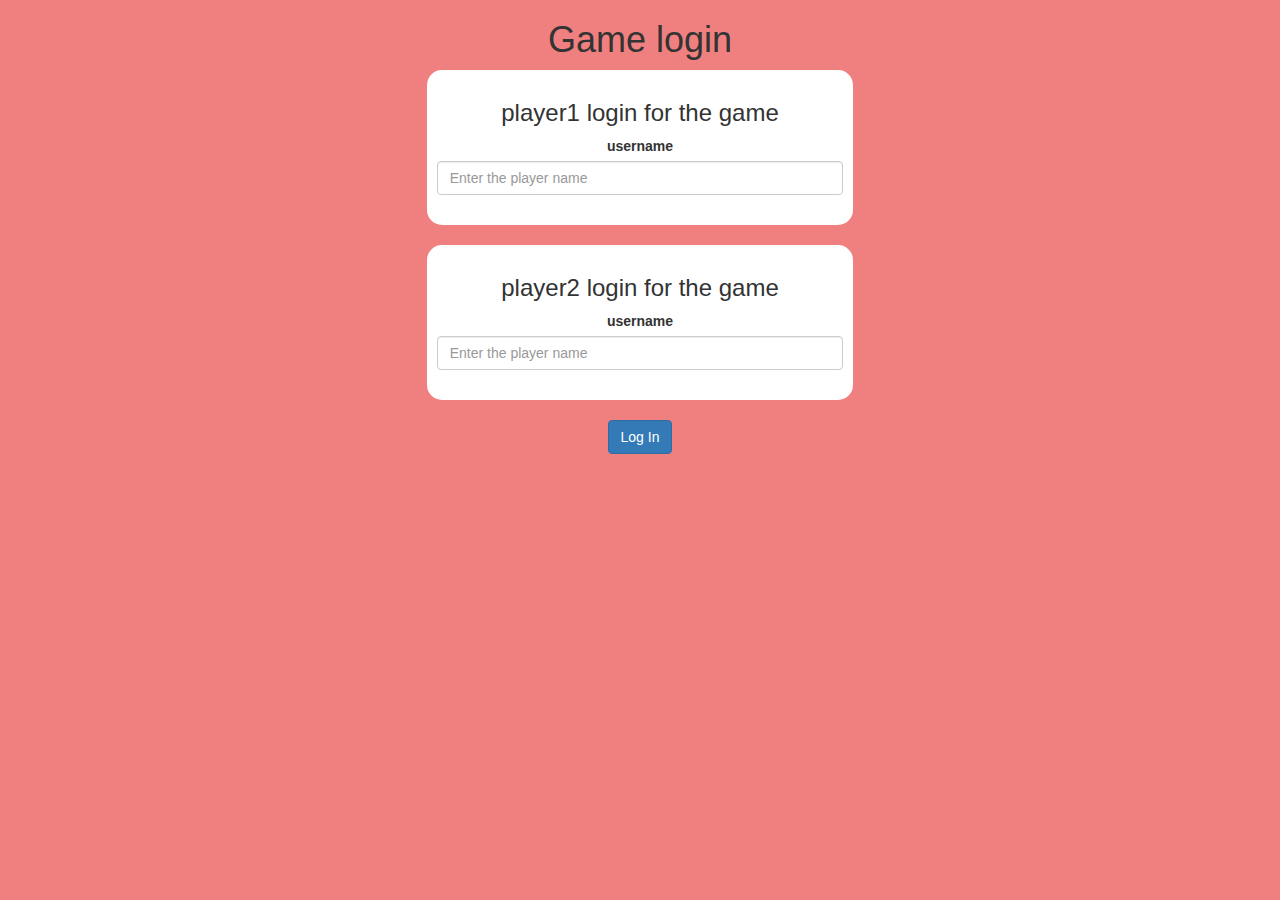
<file: index.html>
<!DOCTYPE html>
<html>
<head>
	<title>Guess The Word</title>

<meta name="viewport" content="width=device-width, initial-scale=1">
<link rel="stylesheet" href="https://maxcdn.bootstrapcdn.com/bootstrap/3.4.0/css/bootstrap.min.css">
<script src="https://ajax.googleapis.com/ajax/libs/jquery/3.4.1/jquery.min.js"></script>
<script src="https://maxcdn.bootstrapcdn.com/bootstrap/3.4.0/js/bootstrap.min.js"></script>

<link rel="stylesheet" type="text/css" href="game.css">

<script src="game_login.js"></script>
</head>
<body>
	<center>
<h1>Game login</h1>
<div class="col-lg-4  col-md-4 col-sm-8 col-xs-11 login_div1">
	<h3>player1 login for the game</h3>
	<label>username</label>
	<input type="text" id="player1_name_input" class="form-control" placeholder="Enter the player name">
	<br>
</div>
<br>
<div class="col-lg-4  col-md-4 col-sm-8 col-xs-11 login_div2">
	<h3>player2 login for the game</h3>
	<label>username</label>
	<input type="text" id="player2_name_input" class="form-control" placeholder="Enter the player name">
	<br>
</div>
<br>
<button onclick="adduser()" class="btn btn-primary">Log In</button>
</center>
</body>
</html>
</file>
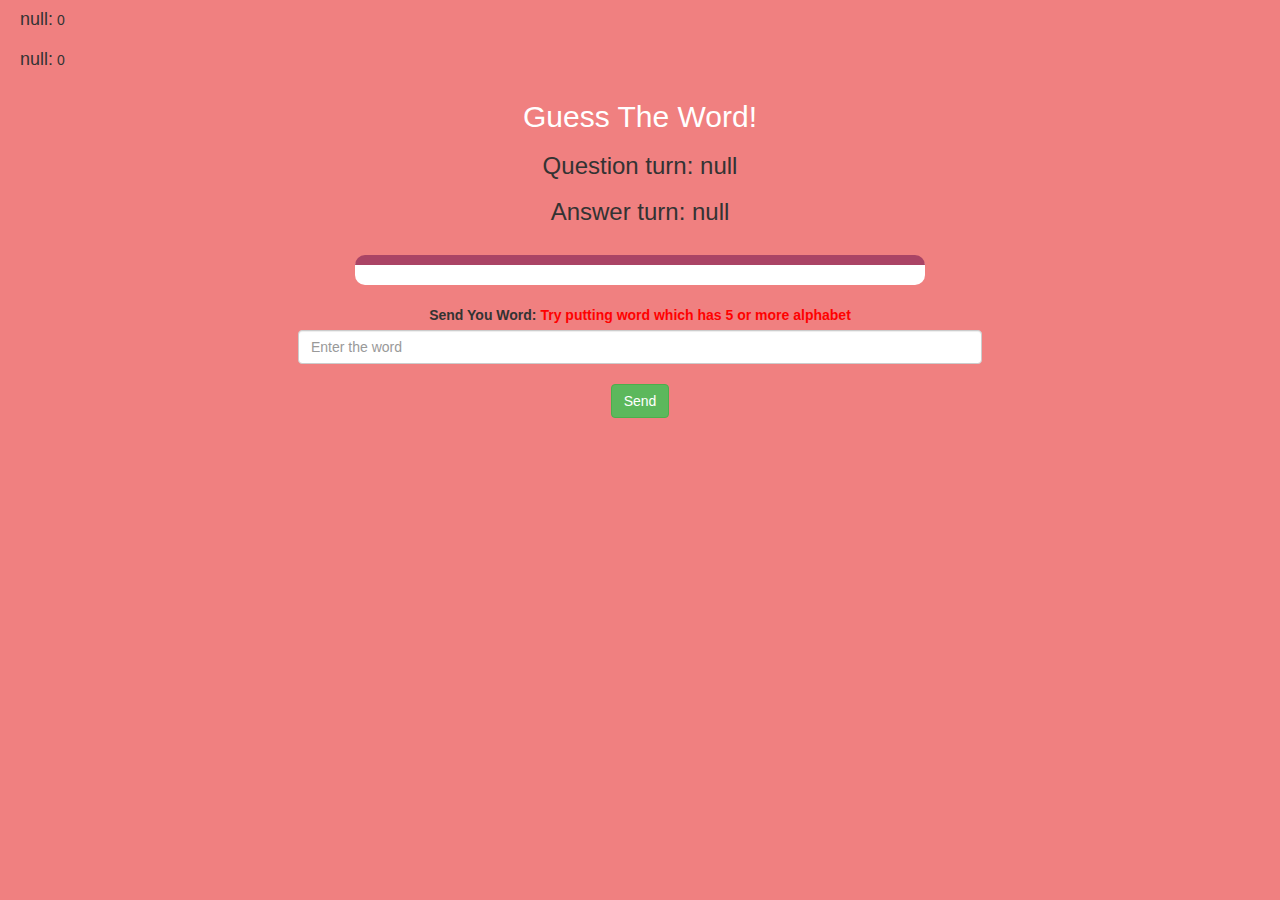
<file: game_page.html>
<!DOCTYPE html>
<html>
<head>
	<title>Guess The Word</title>

<meta name="viewport" content="width=device-width, initial-scale=1">
<link rel="stylesheet" href="https://maxcdn.bootstrapcdn.com/bootstrap/3.4.0/css/bootstrap.min.css">
<script src="https://ajax.googleapis.com/ajax/libs/jquery/3.4.1/jquery.min.js"></script>
<script src="https://maxcdn.bootstrapcdn.com/bootstrap/3.4.0/js/bootstrap.min.js"></script>

<link rel="stylesheet" type="text/css" href="game.css">
</head>
<body>
<h4 id="player_1name"></h4>
<span id=player_1score></span>
<br>
<h4 id="player_2name"></h4>
<span id=player_2score></span>
<div class="container">
	<center>
		<h2 style="color: white;">Guess The Word!</h2>
       <h3 id="player_question"></h3>
       <h3 id="player_answer"></h3>
		<br>
		<div id="output" class="col-lg-6"></div>
		<br>
		<label>Send You Word: <b style="color: red">Try putting word which has 5 or more alphabet</b></label>
        <input type="text" id="word" class="form-control" placeholder="Enter the word">
		<br>
        <button onclick="send()" class="btn btn-success">Send</button>
	</center>
</div>
<script src="game_page.js"></script>
</body>
</html>
</file>
<file: game.css>
body
{
	background-color:lightcoral;
}

	.login_div1 , .login_div2
	{
		background: white;
		padding: 10px;
		float: none;
		border-radius: 15px;
	}


#player_1name , #player_2name
{
	display: inline-block;
	margin-left: 20px;
}
#word
{
	width: 60%;
}
#word_display
{
	letter-spacing: 5px;
}
#output
{
background: white;
border-radius: 10px;
border-top: 10px solid #AA4465;
padding: 10px;
float: none;
text-align: left;
}
</file>
